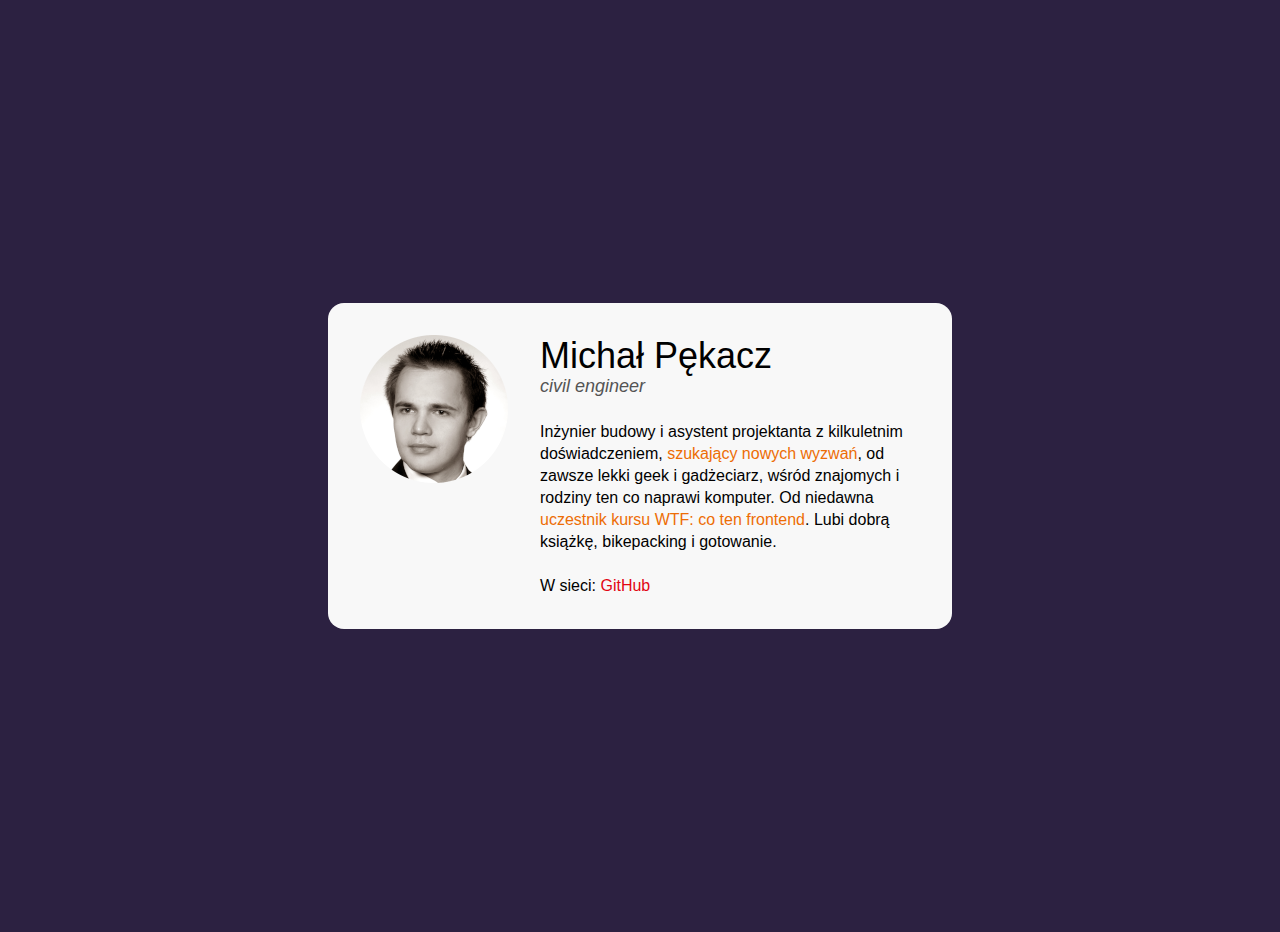
<file: index.html>
<!DOCTYPE html>
<html lang="pl">
  <head>
    <meta charset="UTF-8" />
    <meta name="viewport" content="width=device-width, initial-scale=1.0" />
    <title>Business-card</title>
    <link href="normalize.css" rel="stylesheet" type="text/css" />
    <link href="style.css" rel="stylesheet" type="text/css" />
  </head>
  <body class="body">
    <main class="main">
      <article class="hero">
        <img class="hero__image" src="photo.png" alt="image" />
        <section class="hero__wrapper">
          <header class="hero__header">
            <h1 class="hero__name">Michał Pękacz</h1>
            <p class="hero__position">civil engineer</p>
          </header>

          <p class="hero__description hero__description--margin-bottom">
            Inżynier budowy i asystent projektanta z kilkuletnim doświadczeniem,
            <strong class="color-text">szukający nowych wyzwań</strong>, od
            zawsze lekki geek i gadżeciarz, wśród znajomych i rodziny ten co
            naprawi komputer. Od niedawna
            <strong class="color-text"
              >uczestnik kursu WTF: co ten frontend</strong
            >. Lubi dobrą książkę, bikepacking i gotowanie.
          </p>
          <p class="hero__description">
            W sieci:
            <a class="hero__link" href="https://github.com/michalpekacz"
              >GitHub</a
            >
          </p>
        </section>
      </article>
    </main>
  </body>
</html>
</file>
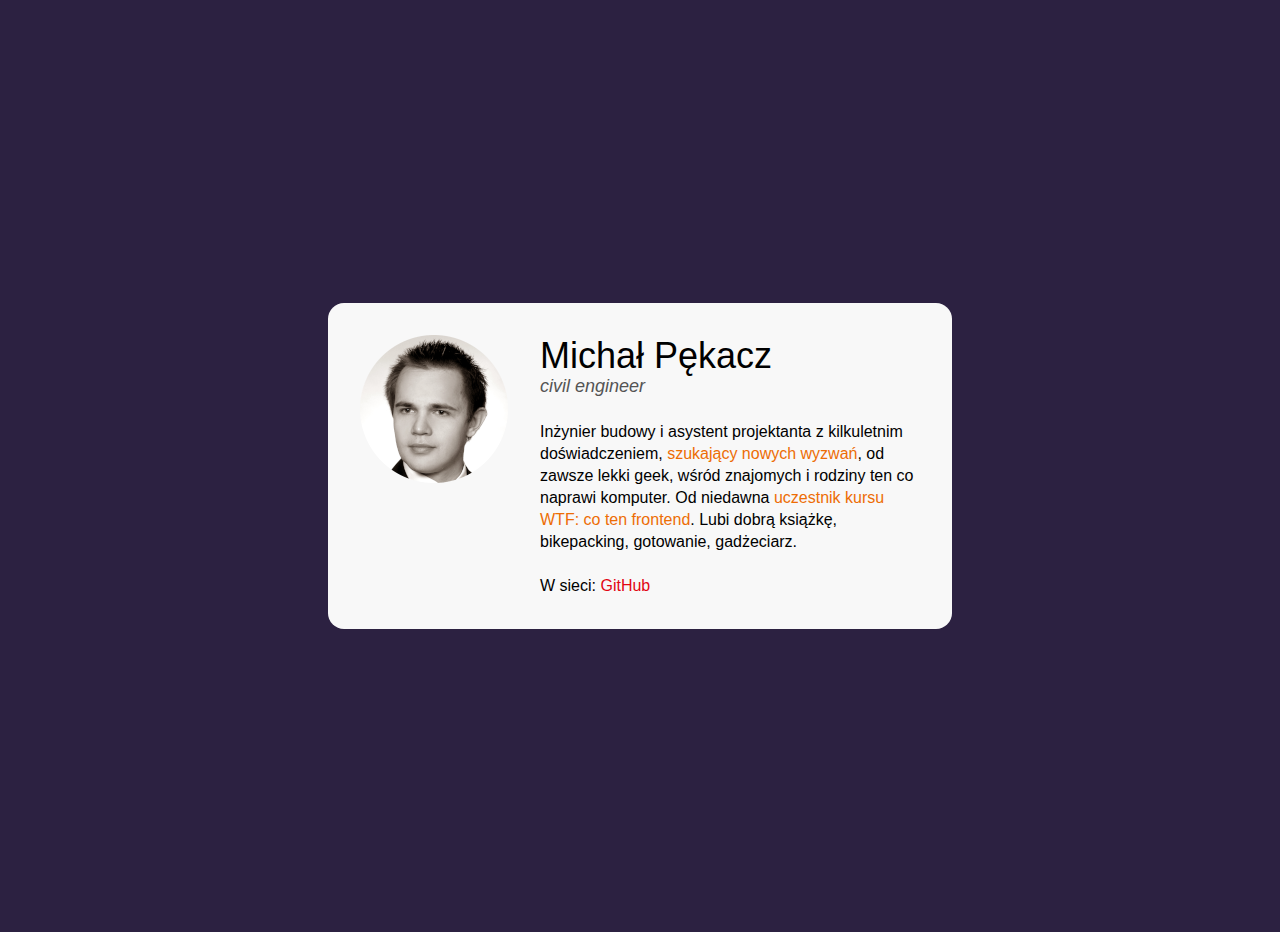
<file: inhex.html>
<!DOCTYPE html>
<html lang="pl">
  <head>
    <meta charset="UTF-8" />
    <meta name="viewport" content="width=device-width, initial-scale=1.0" />
    <title>Business-card</title>
    <link href="normalize.css" rel="stylesheet" type="text/css" />
    <link href="style.css" rel="stylesheet" type="text/css" />
  </head>
  <body class="body">
    <main class="main">
      <article class="hero">
        <img class="hero__image" src="photo.png" alt="image" />
        <section class="hero__wrapper">
          <header class="hero__header">
            <h1 class="hero__name">Michał Pękacz</h1>
            <p class="hero__position">civil engineer</p>
          </header>

          <p class="hero__description hero__description--margin-bottom">
            Inżynier budowy i asystent projektanta z kilkuletnim doświadczeniem,
            <strong class="color-text">szukający nowych wyzwań</strong>, od
            zawsze lekki geek, wśród znajomych i rodziny ten co naprawi
            komputer. Od niedawna
            <strong class="color-text"
              >uczestnik kursu WTF: co ten frontend</strong
            >. Lubi dobrą książkę, bikepacking, gotowanie, gadżeciarz.
          </p>
          <p class="hero__description">
            W sieci:
            <a class="hero__link" href="https://github.com/michalpekacz"
              >GitHub</a
            >
          </p>
        </section>
      </article>
    </main>
  </body>
</html>
</file>
<file: style.css>
html {
  box-sizing: border-box;
}

*,
*:before,
*:after {
  box-sizing: inherit;
}

.body {
  background-color: #2c2141;
  min-height: 100vh;
  display: flex;
  justify-content: center;
  align-content: center;
  margin: 16px;
  font-family: Arial, Helvetica, sans-serif;
}

.main {
  background-color: #f8f8f8;
  border-radius: 16px;
  align-self: center;
  max-width: 624px;
}
.hero {
  padding: 32px;
  display: flex;

}
.hero__description {
  font-size: 16px;
  margin: 0;
  line-height: 22px;
}
.hero__description--margin-bottom {
  margin-bottom: 22px;
}
.hero__header {
  margin-bottom: 24px;
}
.hero__image {
  margin-right: 32px;
  align-self: flex-start;
}
.hero__link {
  color: #e20613;
  text-decoration: none;
}
.hero__name {
  color: #000000;
  margin: 0;
  font-size: 36px;
  font-weight: normal;
}
.hero__position {
  color: #545454;
  margin: 0;
  font-size: 18px;
  font-style: italic;
}
.color-text {
  color: #ed6d05;
  font-weight: normal;
}
</file>
